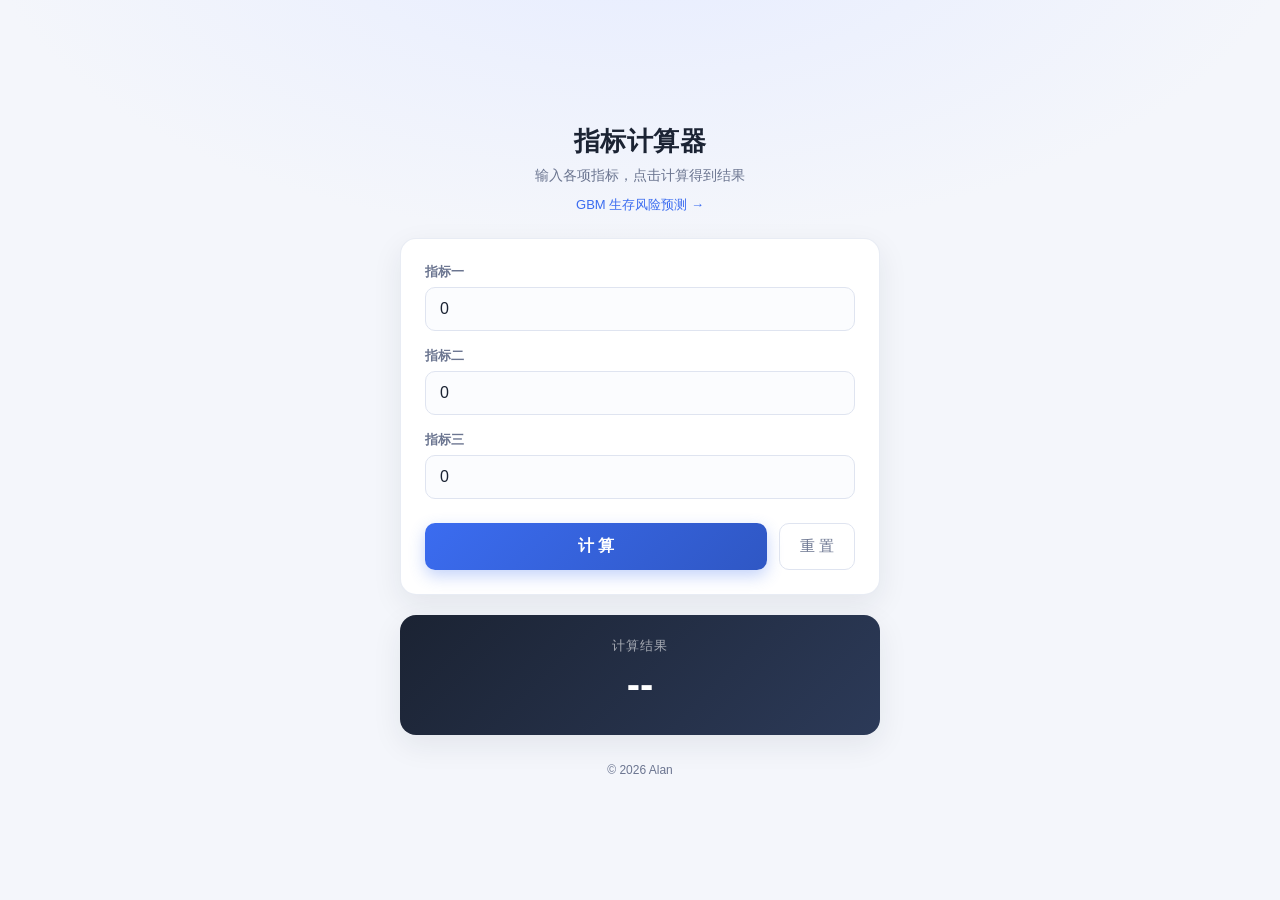
<file: index.html>
<!DOCTYPE html>
<html lang="zh-CN">
<head>
  <meta charset="UTF-8">
  <meta name="viewport" content="width=device-width, initial-scale=1.0">
  <title>指标计算器</title>
  <meta name="description" content="输入指标，计算综合值">
  <link rel="icon" href="data:image/svg+xml,<svg xmlns='http://www.w3.org/2000/svg' viewBox='0 0 100 100'><text y='.9em' font-size='90'>🧮</text></svg>">
  <link rel="stylesheet" href="style.css">
</head>
<body>
  <main class="container">
    <header class="header">
      <h1>指标计算器</h1>
      <p class="subtitle">输入各项指标，点击计算得到结果</p>
      <nav class="nav"><a href="risk.html">GBM 生存风险预测 →</a></nav>
    </header>

    <section class="card">
      <form id="calc-form" autocomplete="off">
        <div id="inputs" class="inputs"></div>
        <div class="actions">
          <button type="submit" class="btn-primary">计 算</button>
          <button type="button" id="reset-btn" class="btn-ghost">重 置</button>
        </div>
      </form>
    </section>

    <section class="result-card" id="result-card" hidden>
      <span class="result-label">计算结果</span>
      <span class="result-value" id="result-value">--</span>
      <span class="result-unit" id="result-unit"></span>
    </section>
  </main>

  <footer class="footer">
    <span>© <span id="year"></span> Alan</span>
  </footer>

  <script src="script.js"></script>
</body>
</html>
</file>
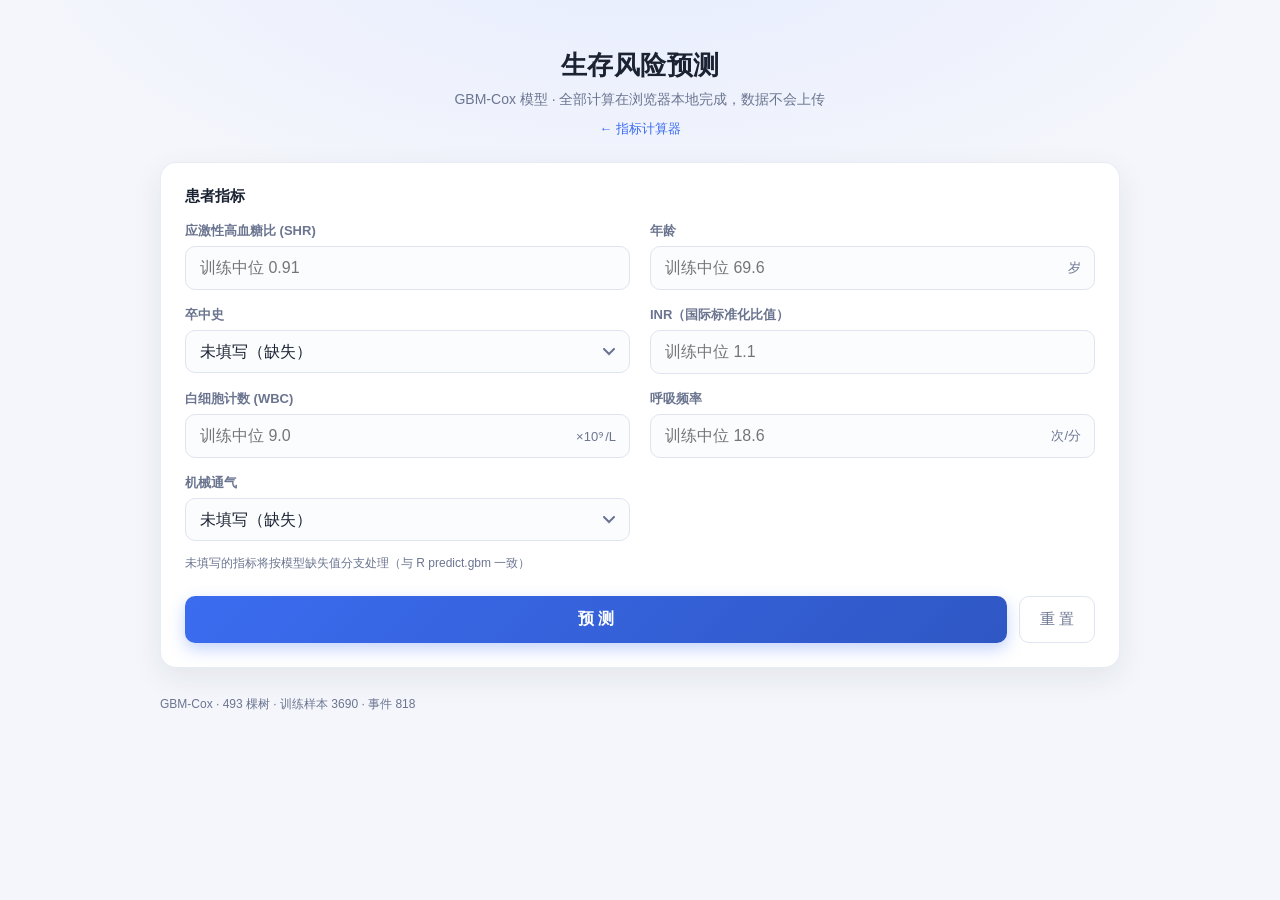
<file: risk.html>
<!DOCTYPE html>
<html lang="zh-CN">
<head>
  <meta charset="UTF-8">
  <meta name="viewport" content="width=device-width, initial-scale=1.0">
  <title>生存风险预测 · GBM-Cox 模型</title>
  <meta name="description" content="基于 GBM-Cox 生存模型的风险评分与生存概率预测，浏览器本地计算，无服务端">
  <link rel="icon" href="data:image/svg+xml,<svg xmlns='http://www.w3.org/2000/svg' viewBox='0 0 100 100'><text y='.9em' font-size='90'>🩺</text></svg>">
  <link rel="stylesheet" href="style.css">
</head>
<body class="page-wide">
  <main class="container wide">
    <header class="header">
      <h1>生存风险预测</h1>
      <p class="subtitle">GBM-Cox 模型 · 全部计算在浏览器本地完成，数据不会上传</p>
      <nav class="nav"><a href="index.html">← 指标计算器</a></nav>
    </header>

    <section class="card">
      <div class="card-title">患者指标</div>
      <form id="predict-form" autocomplete="off">
        <div id="inputs" class="inputs grid-2"></div>
        <p class="hint">未填写的指标将按模型缺失值分支处理（与 R predict.gbm 一致）</p>
        <div class="actions">
          <button type="submit" class="btn-primary">预 测</button>
          <button type="button" id="reset-btn" class="btn-ghost">重 置</button>
        </div>
      </form>
    </section>

    <section id="results" hidden>
      <div class="result-grid">
        <div class="result-card">
          <span class="result-label">风险评分 (linear predictor)</span>
          <span class="result-value" id="risk-score">--</span>
        </div>
        <div class="result-card">
          <span class="result-label">风险比 HR = exp(评分)</span>
          <span class="result-value" id="risk-hr">--</span>
        </div>
        <div class="result-card">
          <span class="result-label">风险分层</span>
          <span class="result-value risk-badge" id="risk-group">--</span>
          <span class="result-unit" id="cutoff-note"></span>
        </div>
      </div>

      <div class="card chart-card">
        <div class="card-title">预测生存曲线 S(t)</div>
        <div id="surv-chart"></div>
        <div id="surv-table" class="surv-table"></div>
        <p class="hint">生存概率基于训练集 Breslow 基线累积风险估计，仅供研究参考</p>
      </div>
    </section>

    <footer class="footer">
      <span>GBM-Cox · <span id="model-brief"></span></span>
    </footer>
  </main>

  <script src="gbm.js"></script>
  <script src="risk.js"></script>
</body>
</html>
</file>
<file: style.css>
* {
  margin: 0;
  padding: 0;
  box-sizing: border-box;
}

:root {
  --bg: #f4f6fb;
  --card: #ffffff;
  --text: #1b2333;
  --text-muted: #6b7590;
  --accent: #3b6cf0;
  --accent-dark: #2f57c4;
  --border: #dfe4f0;
  --radius: 16px;
  --shadow: 0 10px 30px rgba(27, 35, 51, 0.08);
}

html, body {
  height: 100%;
}

body {
  font-family: -apple-system, BlinkMacSystemFont, "Segoe UI", "PingFang SC",
    "Hiragino Sans GB", "Microsoft YaHei", sans-serif;
  background: radial-gradient(1200px 600px at 50% -10%, #e6ecff 0%, var(--bg) 55%);
  color: var(--text);
  display: flex;
  flex-direction: column;
  align-items: center;
  justify-content: center;
  padding: 24px 16px;
  min-height: 100vh;
}

.container {
  width: 100%;
  max-width: 480px;
}

.header {
  text-align: center;
  margin-bottom: 24px;
}

.header h1 {
  font-size: 26px;
  font-weight: 700;
  letter-spacing: 0.5px;
}

.subtitle {
  margin-top: 8px;
  font-size: 14px;
  color: var(--text-muted);
}

.nav {
  margin-top: 10px;
}

.nav a {
  font-size: 13px;
  color: var(--accent);
  text-decoration: none;
}

.nav a:hover {
  text-decoration: underline;
}

.card {
  background: var(--card);
  border-radius: var(--radius);
  box-shadow: var(--shadow);
  padding: 24px;
  border: 1px solid rgba(223, 228, 240, 0.7);
}

.inputs {
  display: flex;
  flex-direction: column;
  gap: 16px;
}

.field {
  display: flex;
  flex-direction: column;
  gap: 6px;
}

.field label {
  font-size: 13px;
  font-weight: 600;
  color: var(--text-muted);
}

.field .control {
  position: relative;
  display: flex;
  align-items: center;
}

.field input {
  width: 100%;
  padding: 12px 14px;
  font-size: 16px;
  color: var(--text);
  background: #fbfcfe;
  border: 1px solid var(--border);
  border-radius: 10px;
  outline: none;
  transition: border-color 0.15s, box-shadow 0.15s;
  appearance: textfield;
}

.field input:focus {
  border-color: var(--accent);
  box-shadow: 0 0 0 3px rgba(59, 108, 240, 0.15);
}

.field .unit {
  position: absolute;
  right: 14px;
  font-size: 13px;
  color: var(--text-muted);
  pointer-events: none;
}

.actions {
  display: flex;
  gap: 12px;
  margin-top: 24px;
}

.btn-primary {
  flex: 1;
  padding: 13px 18px;
  font-size: 16px;
  font-weight: 600;
  color: #fff;
  background: linear-gradient(135deg, var(--accent), var(--accent-dark));
  border: none;
  border-radius: 10px;
  cursor: pointer;
  transition: transform 0.1s, box-shadow 0.15s, opacity 0.15s;
  box-shadow: 0 6px 16px rgba(59, 108, 240, 0.3);
}

.btn-primary:hover {
  opacity: 0.92;
}

.btn-primary:active {
  transform: translateY(1px);
}

.btn-ghost {
  padding: 13px 20px;
  font-size: 15px;
  color: var(--text-muted);
  background: transparent;
  border: 1px solid var(--border);
  border-radius: 10px;
  cursor: pointer;
  transition: background 0.15s, color 0.15s;
}

.btn-ghost:hover {
  background: #f2f4f9;
  color: var(--text);
}

.result-card {
  margin-top: 20px;
  background: linear-gradient(135deg, #1b2333, #2c3a58);
  color: #fff;
  border-radius: var(--radius);
  padding: 22px 24px;
  display: flex;
  flex-direction: column;
  align-items: center;
  gap: 6px;
  box-shadow: var(--shadow);
  animation: pop 0.25s ease-out;
}

@keyframes pop {
  from { transform: translateY(8px); opacity: 0; }
  to { transform: translateY(0); opacity: 1; }
}

.result-label {
  font-size: 13px;
  color: rgba(255, 255, 255, 0.6);
  letter-spacing: 1px;
}

.result-value {
  font-size: 40px;
  font-weight: 700;
  font-variant-numeric: tabular-nums;
  line-height: 1.15;
  word-break: break-all;
  text-align: center;
}

.result-unit {
  font-size: 13px;
  color: rgba(255, 255, 255, 0.6);
}

.footer {
  margin-top: 28px;
  font-size: 12px;
  color: var(--text-muted);
}

@media (max-width: 420px) {
  .header h1 { font-size: 22px; }
  .result-value { font-size: 32px; }
}

/* ---- 风险预测页 ---- */

body.page-wide {
  justify-content: flex-start;
  padding-top: 48px;
}

.container.wide {
  max-width: 960px;
}

.card-title {
  font-size: 15px;
  font-weight: 700;
  margin-bottom: 16px;
  color: var(--text);
}

.inputs.grid-2 {
  display: grid;
  grid-template-columns: 1fr 1fr;
  gap: 16px 20px;
}

.field select {
  width: 100%;
  padding: 12px 14px;
  font-size: 16px;
  color: var(--text);
  background: #fbfcfe;
  border: 1px solid var(--border);
  border-radius: 10px;
  outline: none;
  transition: border-color 0.15s, box-shadow 0.15s;
  appearance: none;
  background-image: url("data:image/svg+xml,%3Csvg xmlns='http://www.w3.org/2000/svg' width='12' height='8'%3E%3Cpath d='M1 1l5 5 5-5' stroke='%236b7590' stroke-width='2' fill='none' stroke-linecap='round'/%3E%3C/svg%3E");
  background-repeat: no-repeat;
  background-position: right 14px center;
}

.field select:focus {
  border-color: var(--accent);
  box-shadow: 0 0 0 3px rgba(59, 108, 240, 0.15);
}

.hint {
  margin-top: 14px;
  font-size: 12px;
  color: var(--text-muted);
}

.error {
  color: #c0392b;
  font-size: 14px;
}

.result-grid {
  display: grid;
  grid-template-columns: repeat(3, 1fr);
  gap: 16px;
  margin-top: 20px;
}

.result-grid .result-card {
  margin-top: 0;
  padding: 18px 16px;
}

.result-grid .result-value {
  font-size: 30px;
}

.risk-badge {
  padding: 2px 18px;
  border-radius: 999px;
  font-size: 26px !important;
}

.risk-badge.high {
  background: linear-gradient(135deg, #e74c3c, #c0392b);
  color: #fff;
}

.risk-badge.low {
  background: linear-gradient(135deg, #27ae60, #1e8449);
  color: #fff;
}

.chart-card {
  margin-top: 20px;
}

.chart-card svg {
  width: 100%;
  height: auto;
  display: block;
}

.chart-card .grid {
  stroke: #e4e8f2;
  stroke-width: 1;
}

.chart-card .tick {
  font-size: 12px;
  fill: #6b7590;
}

.chart-card .curve {
  fill: none;
  stroke: var(--accent);
  stroke-width: 2.5;
  stroke-linejoin: round;
}

.chart-card .dot {
  fill: #fff;
  stroke: var(--accent);
  stroke-width: 2.5;
}

.surv-table {
  margin-top: 12px;
}

.surv-table table {
  width: 100%;
  border-collapse: collapse;
  font-size: 14px;
}

.surv-table th,
.surv-table td {
  padding: 8px 10px;
  text-align: center;
  border-bottom: 1px solid var(--border);
}

.surv-table th {
  color: var(--text-muted);
  font-weight: 600;
  font-size: 13px;
}

@media (max-width: 720px) {
  .inputs.grid-2 {
    grid-template-columns: 1fr;
  }
  .result-grid {
    grid-template-columns: 1fr;
  }
}
</file>
